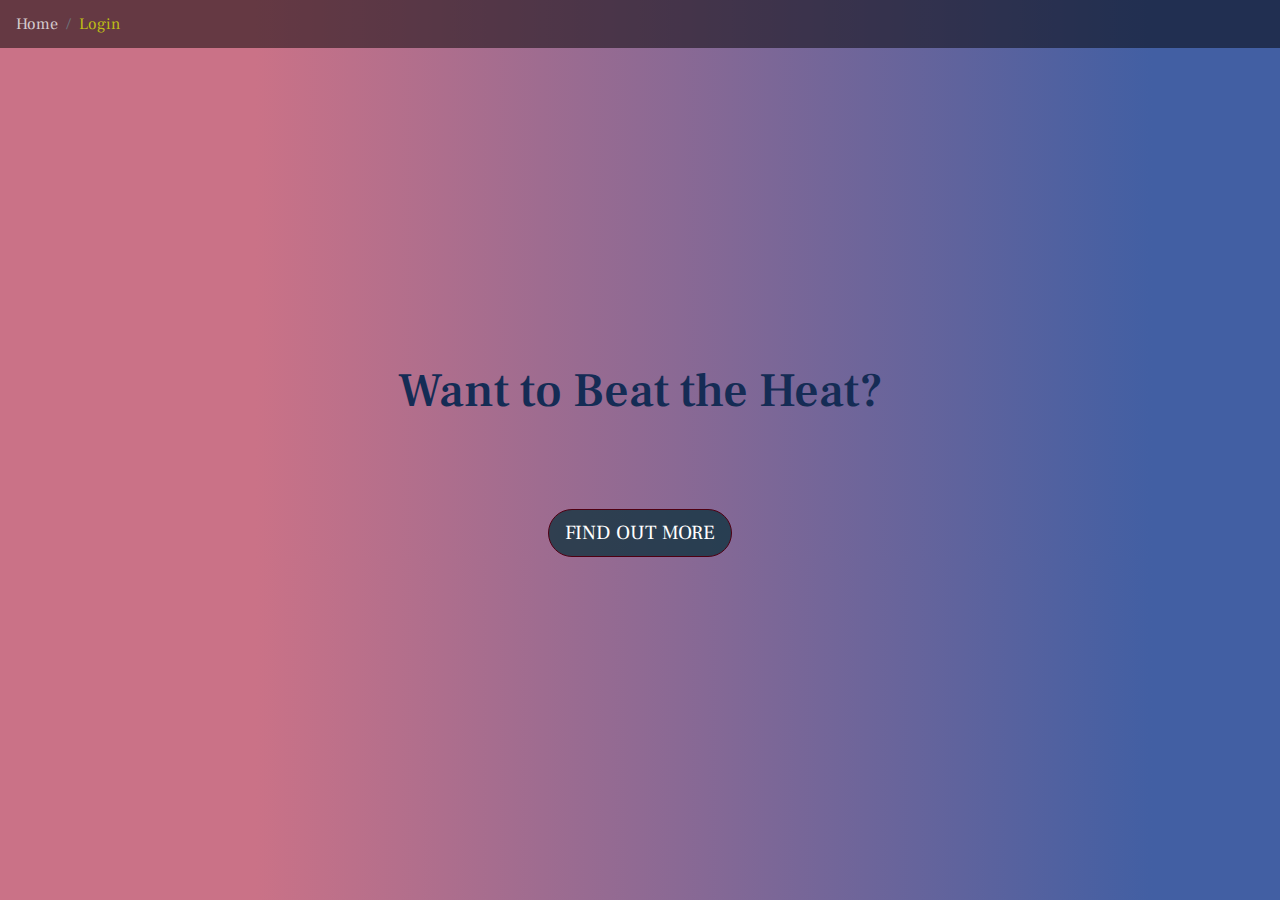
<file: index.html>
<!DOCTYPE html>
<html>
<head>
	<title>Startup</title>
	<link rel="stylesheet" href="https://stackpath.bootstrapcdn.com/bootstrap/4.3.1/css/bootstrap.min.css" integrity="sha384-ggOyR0iXCbMQv3Xipma34MD+dH/1fQ784/j6cY/iJTQUOhcWr7x9JvoRxT2MZw1T" crossorigin="anonymous">
	<link rel="stylesheet" type="text/css" href="style.css">
	<link href="https://fonts.googleapis.com/css?family=Frank+Ruhl+Libre" rel="stylesheet"> 
</head>
<body>
	<nav aria-label="breadcrumb">
	  <ol class="breadcrumb">
	    <li class="breadcrumb-item active" id="active" aria-current="page">Home</a></li>
	    <li class="breadcrumb-item"><a href="login.html">Login</a></li>
	  </ol>
	</nav>
	<h1>Want to Beat the Heat?</h1>
	<a class="btn btn-primary btn-lg" href="login.html" role="button">FIND OUT MORE</a>



	<script src="https://code.jquery.com/jquery-3.3.1.slim.min.js" integrity="sha384-q8i/X+965DzO0rT7abK41JStQIAqVgRVzpbzo5smXKp4YfRvH+8abtTE1Pi6jizo" crossorigin="anonymous"></script>
	<script src="https://cdnjs.cloudflare.com/ajax/libs/popper.js/1.14.7/umd/popper.min.js" integrity="sha384-UO2eT0CpHqdSJQ6hJty5KVphtPhzWj9WO1clHTMGa3JDZwrnQq4sF86dIHNDz0W1" crossorigin="anonymous"></script>
	<script src="https://stackpath.bootstrapcdn.com/bootstrap/4.3.1/js/bootstrap.min.js" integrity="sha384-JjSmVgyd0p3pXB1rRibZUAYoIIy6OrQ6VrjIEaFf/nJGzIxFDsf4x0xIM+B07jRM" crossorigin="anonymous"></script>
</body>
</html>
</file>
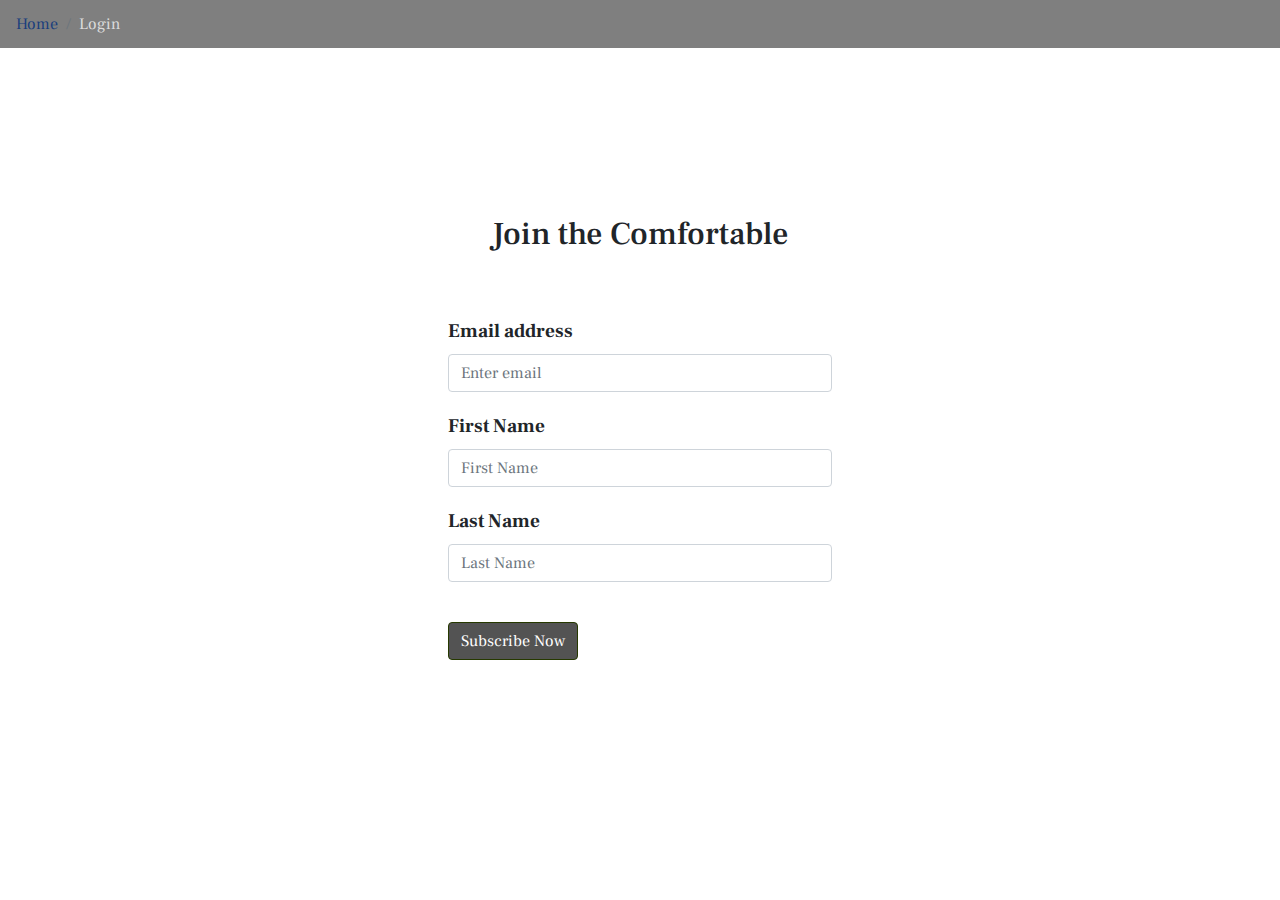
<file: login.html>
<!DOCTYPE html>
<html>
<head>
	<title>Startup</title>
	<link rel="stylesheet" href="https://stackpath.bootstrapcdn.com/bootstrap/4.3.1/css/bootstrap.min.css" integrity="sha384-ggOyR0iXCbMQv3Xipma34MD+dH/1fQ784/j6cY/iJTQUOhcWr7x9JvoRxT2MZw1T" crossorigin="anonymous">
	<link rel="stylesheet" type="text/css" href="style2.css">
	<link href="https://fonts.googleapis.com/css?family=Frank+Ruhl+Libre" rel="stylesheet"> 
	<link href="//cdn-images.mailchimp.com/embedcode/classic-10_7.css" rel="stylesheet" type="text/css">
</head>
<body>
	<nav aria-label="breadcrumb">
	  <ol class="breadcrumb">
	    <li class="breadcrumb-item"><a href="index.html">Home</a></li>
	    <li class="breadcrumb-item active" id="active" aria-current="page">Login</li>
	  </ol>
	</nav>
	<div class="container">
		<h2>Join the Comfortable</h2>
		<form action="https://gmail.us20.list-manage.com/subscribe/post?u=4f9cd5fccb410d5a6cafb93e9&amp;id=511fd1b474" method="post" id="mc-embedded-subscribe-form" name="mc-embedded-subscribe-form" class="validate" target="_blank" novalidate>
			  <div class="form-group mc-field-group">
			    <label for="exampleInputEmail1">Email address</label>
			    <input type="email" class="form-control" id="exampleInputEmail1" aria-describedby="emailHelp" placeholder="Enter email" name="EMAIL" class="required email" id="mce-EMAIL">
			  </div>
			  <div class="form-group mc-field-group">
			    <label for="exampleInputName1 mce-FNAME">First Name</label>
			    <input type="text" class="form-control" placeholder="First Name" name="FNAME" id="mce-FNAME">
			  </div>
			  <div class="form-group mc-field-group">
			    <label for="exampleInputName2 mce-LNAME">Last Name</label>
			    <input type="text" class="form-control" placeholder="Last Name" name="LNAME" id="mce-LNAME">
			  </div>
			  <div class="clear"><input class="btn btn-primary" type="submit" value="Subscribe Now" name="subscribe" id="mc-embedded-subscribe" class="button"></div>
			  </div>
				<script type='text/javascript' src='//s3.amazonaws.com/downloads.mailchimp.com/js/mc-validate.js'></script><script type='text/javascript'>(function($) {window.fnames = new Array(); window.ftypes = new Array();fnames[0]='EMAIL';ftypes[0]='email';fnames[1]='FNAME';ftypes[1]='text';fnames[2]='LNAME';ftypes[2]='text';fnames[3]='ADDRESS';ftypes[3]='address';fnames[4]='PHONE';ftypes[4]='phone';fnames[5]='BIRTHDAY';ftypes[5]='birthday';}(jQuery));var $mcj = jQuery.noConflict(true);</script>
		</form>
	</div>
	
	<script src="https://code.jquery.com/jquery-3.3.1.slim.min.js" integrity="sha384-q8i/X+965DzO0rT7abK41JStQIAqVgRVzpbzo5smXKp4YfRvH+8abtTE1Pi6jizo" crossorigin="anonymous"></script>
	<script src="https://cdnjs.cloudflare.com/ajax/libs/popper.js/1.14.7/umd/popper.min.js" integrity="sha384-UO2eT0CpHqdSJQ6hJty5KVphtPhzWj9WO1clHTMGa3JDZwrnQq4sF86dIHNDz0W1" crossorigin="anonymous"></script>
	<script src="https://stackpath.bootstrapcdn.com/bootstrap/4.3.1/js/bootstrap.min.js" integrity="sha384-JjSmVgyd0p3pXB1rRibZUAYoIIy6OrQ6VrjIEaFf/nJGzIxFDsf4x0xIM+B07jRM" crossorigin="anonymous"></script>
</body>
</html>
</file>
<file: style.css>
body{
	background: 
		linear-gradient(to right, rgb(202, 114, 135) 20%, rgb(66, 95, 163) 90%),
		url(https://newevolutiondesigns.com/images/freebies/summer-wallpaper-14.jpg);
	background-blend-mode: overlay;
	background-position: center 0%;
	text-align: center;
	font-family: 'Frank Ruhl Libre', serif;
}

.breadcrumb{
	background-color: rgb(0, 0, 0, 0.5);
	border-radius: 0px;
}

.breadcrumb a{
	color: rgb(189, 189, 21);
}

.breadcrumb a:hover{
	color: rgb(189, 116, 21);
}

#active{
	color: rgb(244, 244, 244, 0.8);
}

h1{
	margin-top: 35vh;
	font-size: 3em;
	font-weight: 550;
	color: rgb(21, 44, 85);
}

.btn{
	margin-top: 4em;
	border-radius: 100px;
	background-color: rgb(1, 44, 52, 0.7);
	border-color: rgb(78, 0, 18);
}

.btn:hover{
	background-color: rgb(69, 117, 133, 0.7);
	border-color: rgb(78, 0, 18);
}
</file>
<file: style2.css>
body{
	font-family: 'Frank Ruhl Libre', serif;
	background-image: url(https://i.pinimg.com/originals/f8/d1/04/f8d104ab2c92db7eff17b47f0b3371d1.jpg);
	background-position: center 0%;
	background-size: cover;
	background-repeat: no-repeat;
}

.breadcrumb{
	background-color: rgb(0, 0, 0, 0.5);
	border-radius: 0px;
}

.breadcrumb a{
	color: rgb(25, 62, 125);
}

.breadcrumb a:hover{
	color: rgb(145, 2, 16);
}

#active{
	color: rgb(244, 244, 244, 0.8);
}

h2{
	/*margin-top: 4em;*/
	margin-bottom: 2em;
	text-align: center;
}

form{
	width: 30vw;
	margin: 0 auto;
}

.form-group{
	margin: 20px 0px 20px 0px;
}

label{
	font-size: 1.2em;
	font-weight: bold;
}

.btn{
	margin-top: 20px;
	background-color: rgb(83, 83, 83);
	border-color: rgb(38, 57, 0);
}

.btn:hover{
	background-color: rgb(47, 48, 48);
	border-color: rgb(38, 57, 0);
}

.container{
	background-image: linear-gradient(to bottom right, rgb(255, 255, 255, 0.7), rgb(255, 255, 255, 0), rgb(255, 255, 255, 0.7));
	margin-top: 15vh;
	width: 40vw;
	padding: 2em 0;
}
</file>
